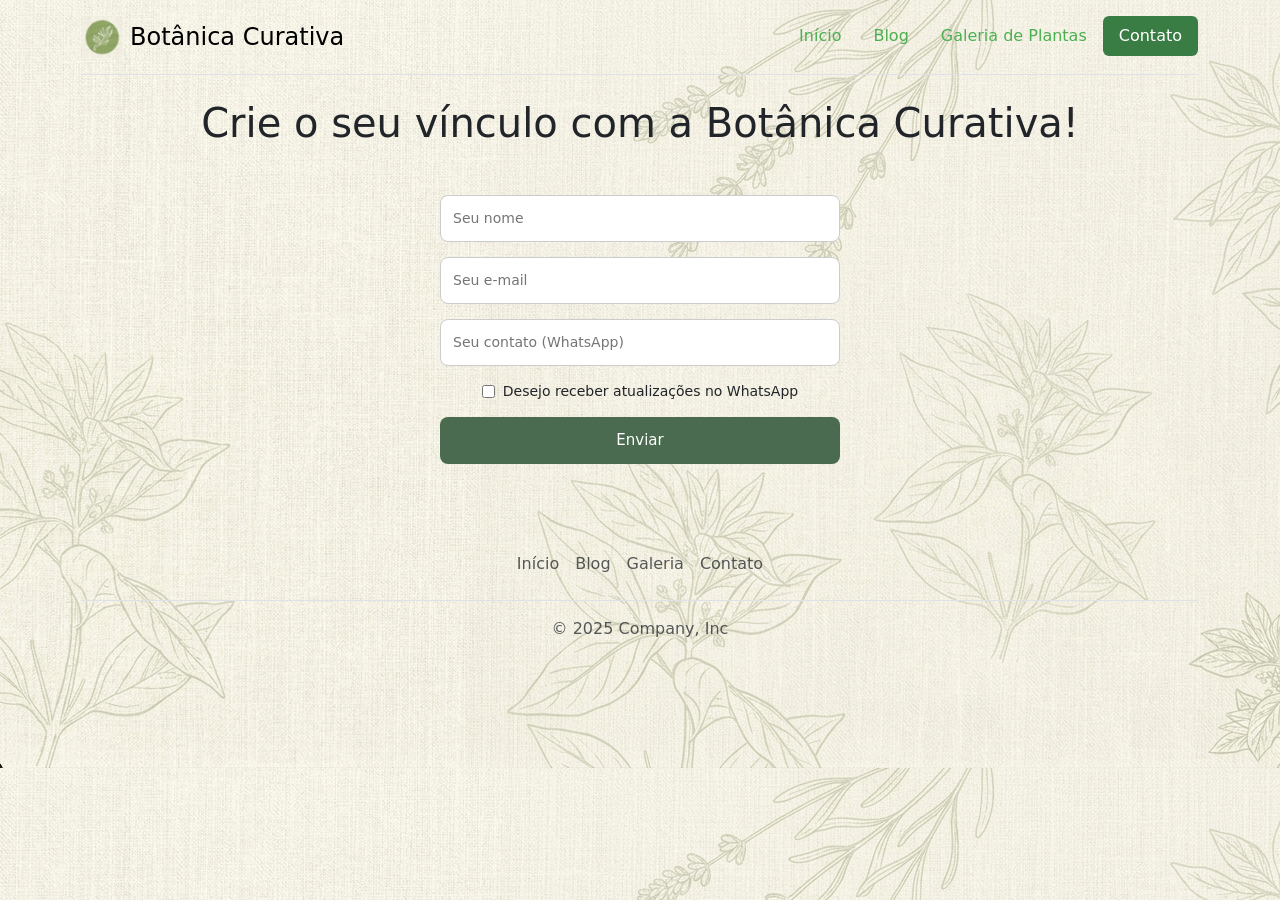
<file: contato.html>
<!DOCTYPE html>
<html lang="pt-br">
<head>
  <meta charset="UTF-8">
  <title>Contato</title>
  <link href = "index1.css" rel="stylesheet">
     <link href="	https://cdn.jsdelivr.net/npm/bootstrap@5.3.8/dist/css/bootstrap.min.css"
      rel="stylesheet">
</head>
<body>
<div class="container">
        <header
          class="d-flex flex-wrap justify-content-center py-3 mb-4 border-bottom">
            <a  href="/"  class="d-flex align-items-center mb-3 mb-md-0 me-md-auto link-body-emphasis text-decoration-none">
  <img src="imagens/logo.png" alt="Logo" width="40" height="40" class="me-2">
  <span class="fs-4">Botânica Curativa</span>
            </a>
          <ul class="nav nav-pills">
            <li class="nav-item"><a href="index.html" class="nav-link " aria-current="page">Início</a></li>
            <li class="nav-item"><a href="quemsomos.html" class="nav-link">Blog</a></li>
            <li class="nav-item"><a href="galeria.html" class="nav-link">Galeria de Plantas</a></li>
            <li class="nav-item"><a href="contato.html" class="nav-link active">Contato</a></li>
          </ul>
        </header>
      </div>

    <h1>Crie o seu vínculo com a Botânica Curativa!</h1>
<section class="form-section">

  <form class="form-contato">
    
    <input type="text" placeholder="Seu nome" required>

    <input type="email" placeholder="Seu e-mail" required>

    <input type="tel" placeholder="Seu contato (WhatsApp)" required>

    <label class="checkbox">
      <input type="checkbox">
      Desejo receber atualizações no WhatsApp
    </label>

    <button type="submit">Enviar</button>

  </form>
</section>
        </div>
      </main>
  <div class="container">
      <footer class="py-3 my-4">
        <ul class="nav justify-content-center border-bottom pb-3 mb-3">
          <li class="nav-item">
            <a href="#" class="nav-link px-2 text-body-secondary">Início</a>
          </li>
          <li class="nav-item">
            <a href="#" class="nav-link px-2 text-body-secondary">Blog</a>
          </li>
          <li class="nav-item">
            <a href="#" class="nav-link px-2 text-body-secondary">Galeria</a>
          </li>
          <li class="nav-item">
            <a href="#" class="nav-link px-2 text-body-secondary">Contato</a>
          </li>
        </ul>
        <p class="text-center text-body-secondary">&copy; 2025 Company, Inc</p>
      </footer>
    </div>

</body>
</html>
</body>
</html>
</file>
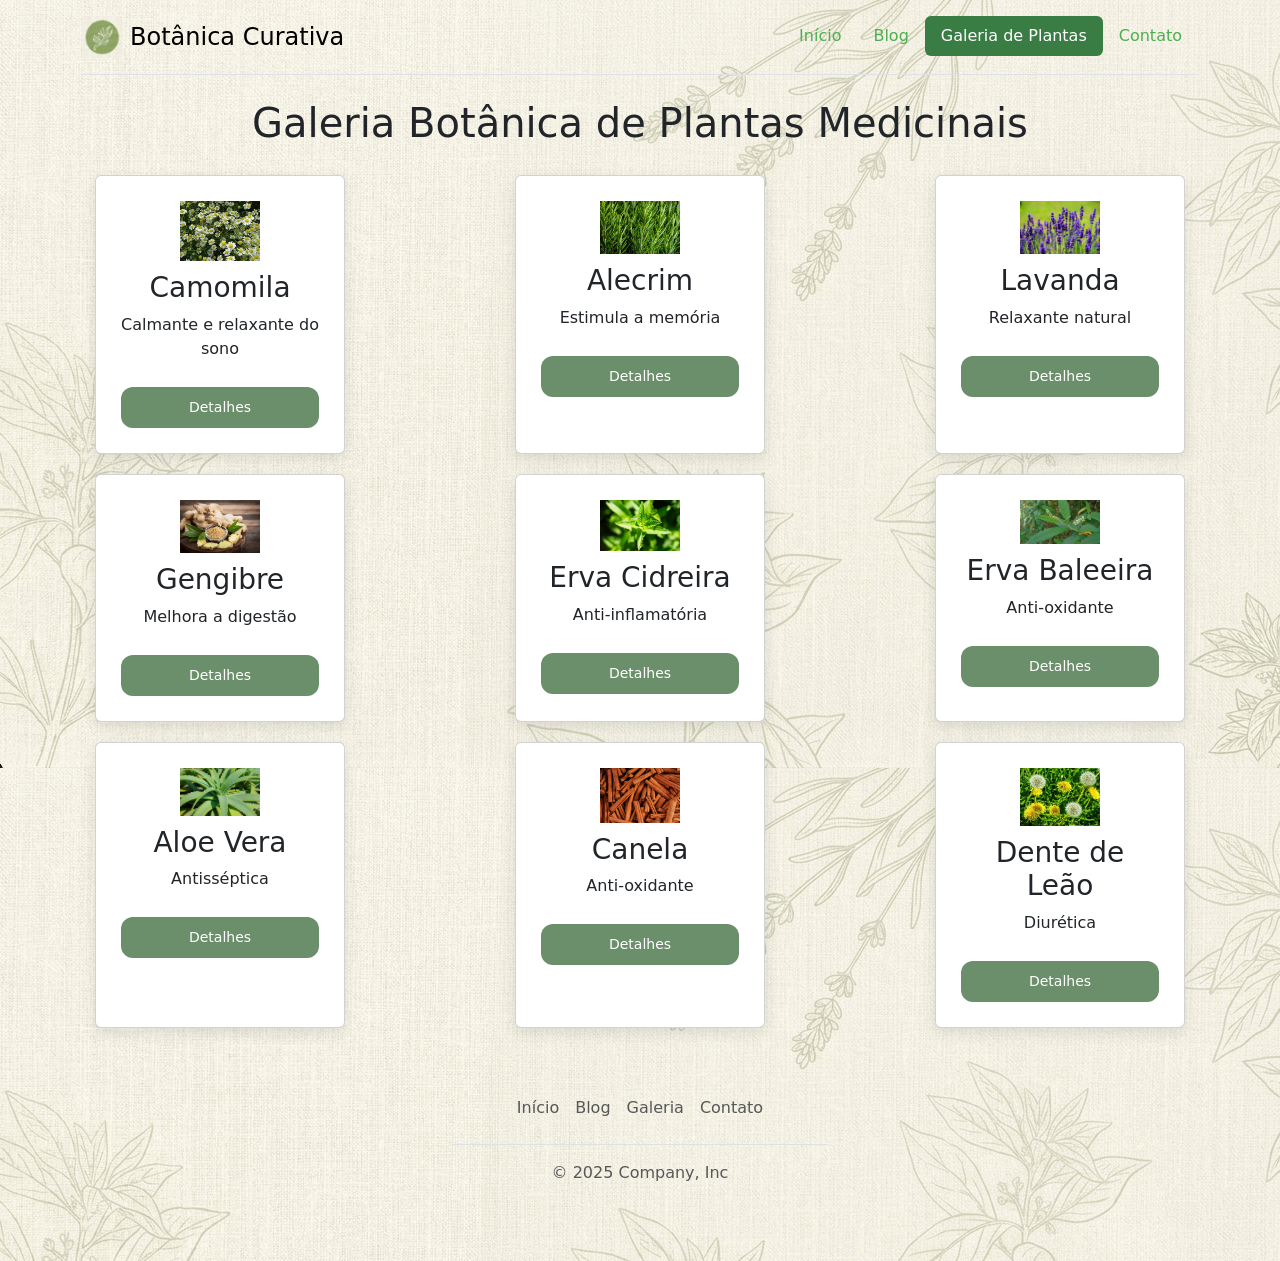
<file: galeria.html>
<!DOCTYPE html>
<html lang="pt-br">
<head>
  <meta charset="UTF-8">
  <title>Botânica Curativa</title>
  <link rel="stylesheet" href="index1.css">
  <link href="	https://cdn.jsdelivr.net/npm/bootstrap@5.3.8/dist/css/bootstrap.min.css"
      rel="stylesheet">
</head>
<body>
<div class="container">
        <header
          class="d-flex flex-wrap justify-content-center py-3 mb-4 border-bottom">
            <a  href="/"  class="d-flex align-items-center mb-3 mb-md-0 me-md-auto link-body-emphasis text-decoration-none">
  <img src="imagens/logo.png" alt="Logo" width="40" height="40" class="me-2">
  <span class="fs-4">Botânica Curativa</span>
            </a>
          <ul class="nav nav-pills">
            <li class="nav-item"><a href="index.html" class="nav-link " aria-current="page">Início</a></li>
            <li class="nav-item"><a href="quemsomos.html" class="nav-link">Blog</a></li>
            <li class="nav-item"><a href="galeria.html" class="nav-link active">Galeria de Plantas</a></li>
            <li class="nav-item"><a href="contato.html" class="nav-link">Contato</a></li>
          </ul>
        </header>
      </div>

  <h1>Galeria Botânica de Plantas Medicinais</h1>
  <section class="cards">

    <div class="card">
      <img src="imagens/camomila.webp" alt="">
      <h3>Camomila</h3>
      <p>Calmante e relaxante do sono</p>
      <a href="https://youtu.be/BGw6t3Wf0CU?si=ezE7hJxDyzEhVi4l" rel="noopener noreferrer" 
      target="_blank" class="button">
    Detalhes
  </a>
    </div>

    <div class="card">
      <img src="imagens/alecrim.webp">
      <h3>Alecrim</h3>
      <p>Estimula a memória</p>
      <a href="https://youtu.be/zy3qs_pWaVU?si=WjZxeQ0p5huvumLb" rel="noopener noreferrer" 
      target="_blank" class="button">
    Detalhes
  </a>
    </div>

    <div class="card">
      <img src="imagens/lavanda.webp">
      <h3>Lavanda</h3>
      <p>Relaxante natural</p>
      <a href="https://youtu.be/zQtSYiQm70U?si=mf4FlImpL4AzIW37" rel="noopener noreferrer" 
      target="_blank" class="button">
    Detalhes
  </a>
    </div>

    <div class="card">
      <img src="imagens/gengibre.webp">
      <h3>Gengibre</h3>
      <p>Melhora a digestão</p>
      <a href="https://youtu.be/R02407_NQ2U?si=5TPwTz2Ch39ull4p"  rel="noopener noreferrer"
       target="_blank" class="button">
    Detalhes
  </a>
    </div>

    <div class="card">
      <img src="imagens/erva-cidreira3.webp">
      <h3>Erva Cidreira</h3>
      <p>Anti-inflamatória</p>
      <a href="https://youtu.be/ingHRw2sWts?si=_-iVMm-qqJhBZi00" rel="noopener noreferrer" 
      target="_blank" class="button">
    Detalhes
  </a>
    </div>

    <div class="card">
      <img src="imagens/ervabaleeira.png">
      <h3>Erva Baleeira</h3>
      <p>Anti-oxidante</p>
      <a href="https://youtu.be/UakmeW2RhgM?si=C__94bEPkJKTpmUd" rel="noopener noreferrer" 
      target="_blank" class="button">
    Detalhes
  </a>
    </div>

    <div class="card">
      <img src="imagens/aloevera.jpg">
      <h3>Aloe Vera</h3>
      <p>Antisséptica</p>
      <a href="https://youtu.be/KxfxGlqSF8o?si=5OlJ3efzXjcLLzqB" rel="noopener noreferrer" 
      target="_blank" class="button">
    Detalhes
  </a>
    </div>

    <div class="card">
      <img src="imagens/canela.jpg">
      <h3>Canela</h3>
      <p>Anti-oxidante</p>
      <a href="https://youtu.be/ncgENrXmQCs?si=c5IziwR6Qa0_WBQq" rel="noopener noreferrer" 
      target="_blank" class="button">
    Detalhes
  </a>
    </div>

    <div class="card">
      <img src="imagens/dentedeleao.jpg">
      <h3>Dente de Leão</h3>
      <p>Diurética</p>
      <a href="https://youtu.be/esWc0k1VFI8?si=ylVN4WMgoXiHJ4NR" rel="noopener noreferrer" 
      target="_blank" class="button">
    Detalhes
  </a>
    </div>
  <br>
  <br>
  <br>
  <div class="container">
      <footer class="py-3 my-4">
        <ul class="nav justify-content-center border-bottom pb-3 mb-3">
          <li class="nav-item">
            <a href="#" class="nav-link px-2 text-body-secondary">Início</a>
          </li>
          <li class="nav-item">
            <a href="#" class="nav-link px-2 text-body-secondary">Blog</a>
          </li>
          <li class="nav-item">
            <a href="#" class="nav-link px-2 text-body-secondary">Galeria</a>
          </li>
          <li class="nav-item">
            <a href="#" class="nav-link px-2 text-body-secondary">Contato</a>
          </li>
        </ul>
        <p class="text-center text-body-secondary">&copy; 2025 Company, Inc</p>
      </footer>
    </div>

</main>

</body>
</html>
</file>
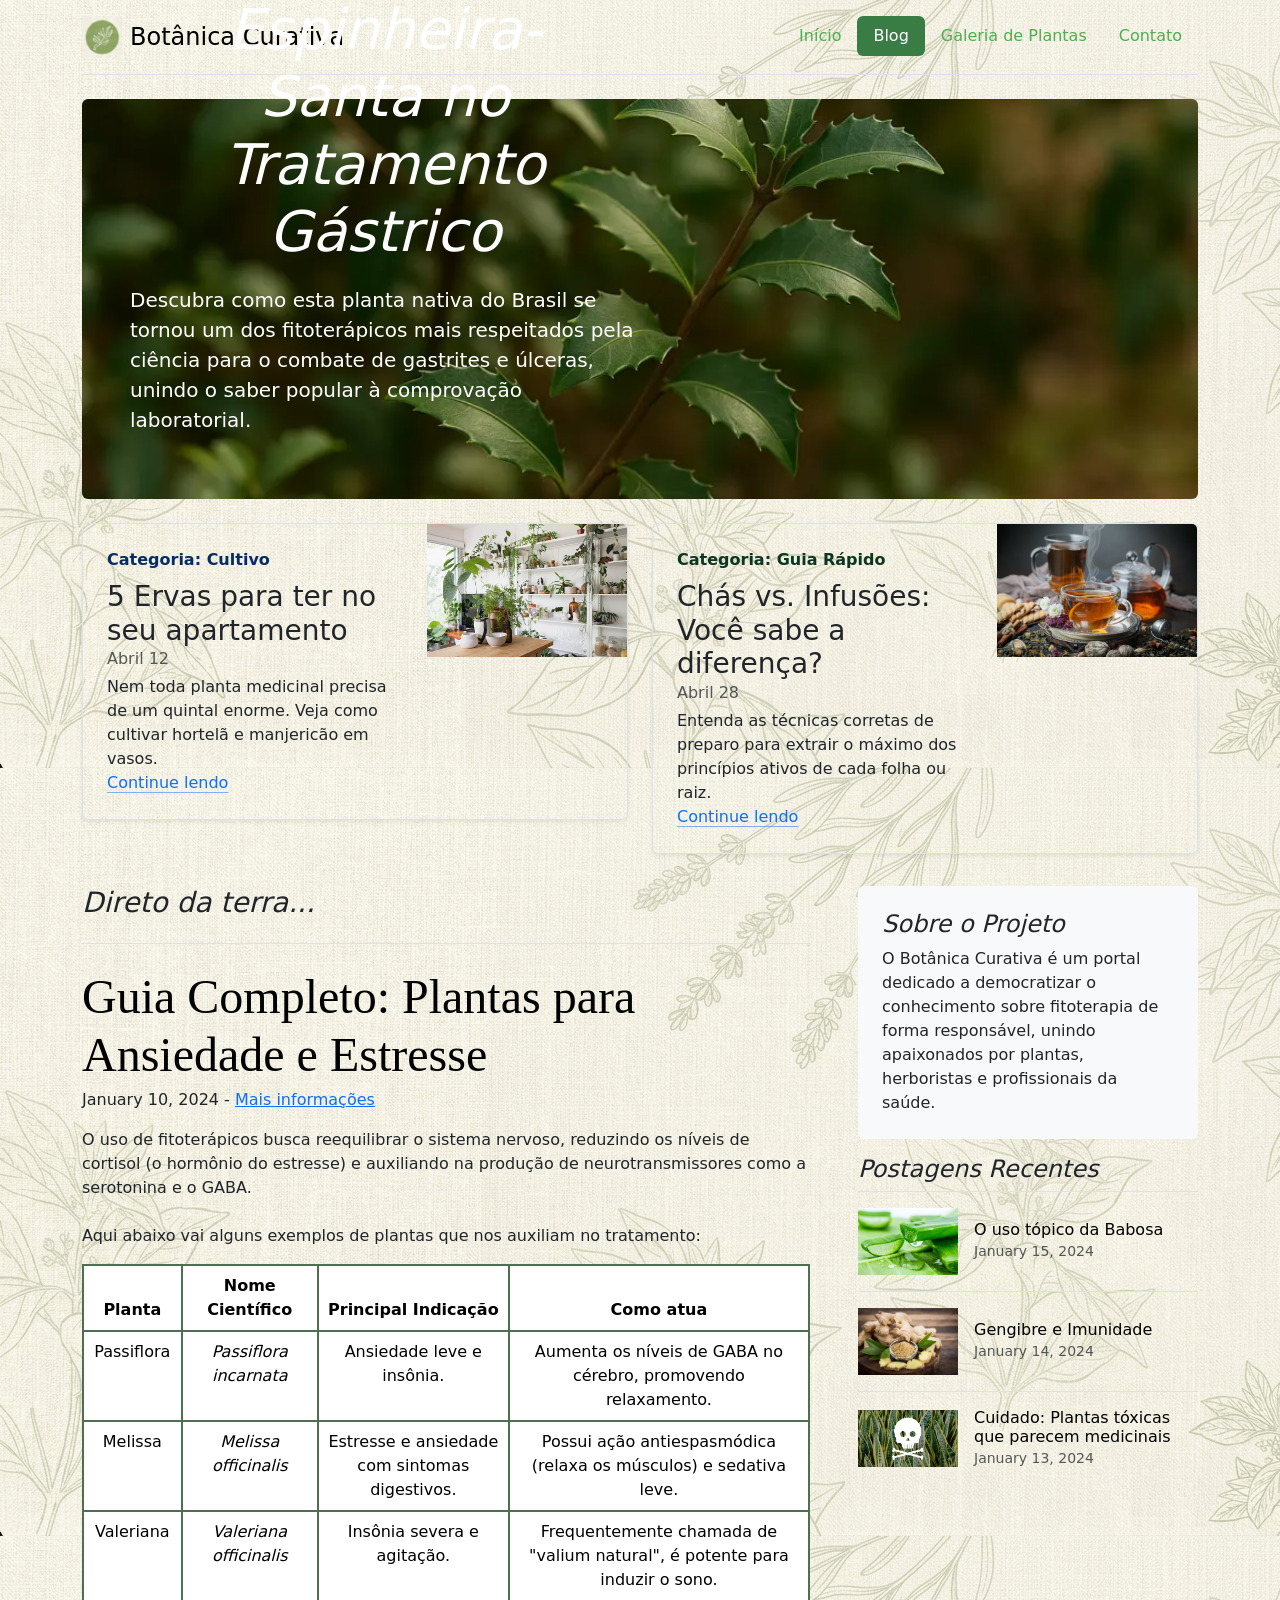
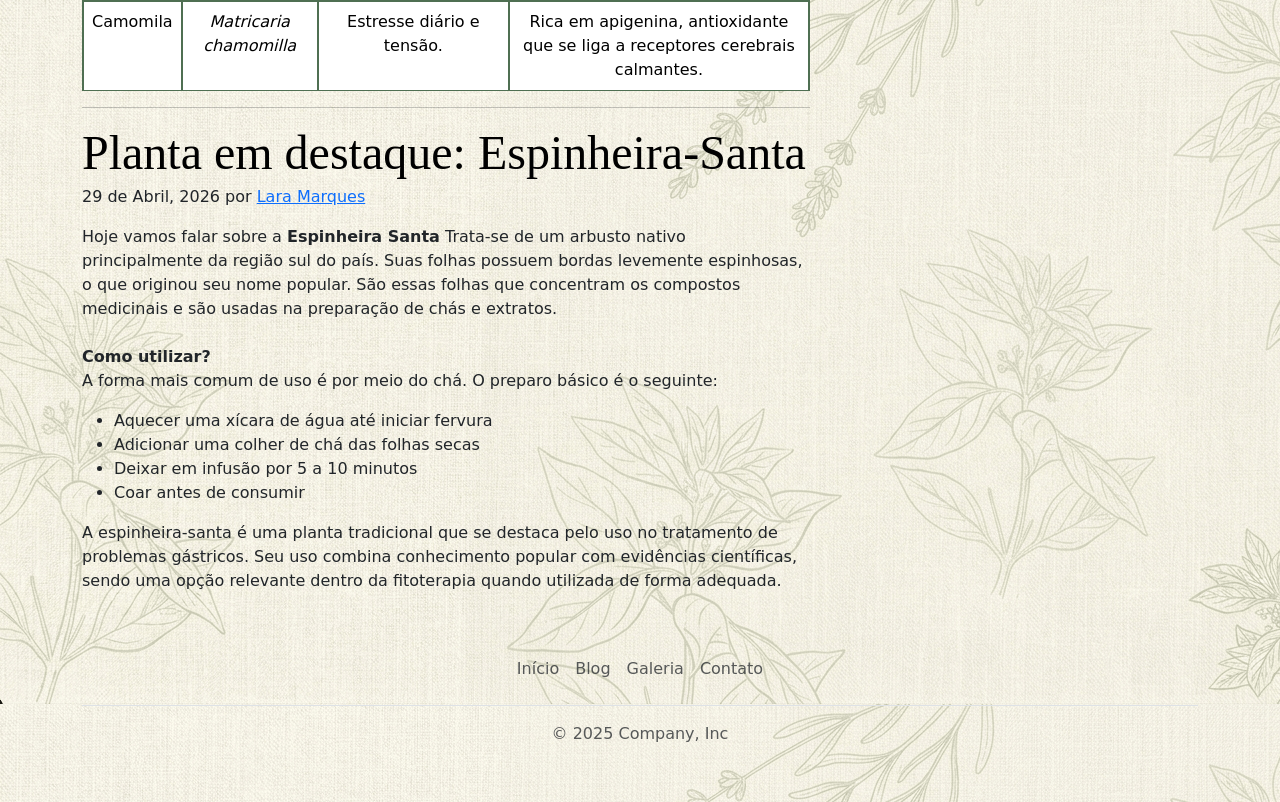
<file: quemsomos.html>
<!DOCTYPE html>
<html lang="pt-br">
<head>
  <meta charset="UTF-8">
  <title>O que fazemos?</title>
  <link href="	https://cdn.jsdelivr.net/npm/bootstrap@5.3.8/dist/css/bootstrap.min.css"
      rel="stylesheet">
      <link href = "index1.css" rel="stylesheet">
</head>
<body>
<div class="container">
        <header
          class="d-flex flex-wrap justify-content-center py-3 mb-4 border-bottom">
            <a  href="/"  class="d-flex align-items-center mb-3 mb-md-0 me-md-auto link-body-emphasis text-decoration-none">
  <img src="imagens/logo.png" alt="Logo" width="40" height="40" class="me-2">
  <span class="fs-4">Botânica Curativa</span>
            </a>
          <ul class="nav nav-pills">
            <li class="nav-item"><a href="index.html" class="nav-link" aria-current="page">Início</a></li>
            <li class="nav-item"><a href="quemsomos.html" class="nav-link active">Blog</a></li>
            <li class="nav-item"><a href="galeria.html" class="nav-link">Galeria de Plantas</a></li>
            <li class="nav-item"><a href="contato.html" class="nav-link">Contato</a></li>
          </ul>
        </header>
      </div>
      
    <main class="container">
      <div class="p-4 p-md-5 mb-4 rounded text-white d-flex align-items-end"
     style="background-image: url('imagens/espinheira-santa.webp'); 
            background-size: cover; 
            background-position: center; 
            height: 400px;">
        <div class="col-lg-6 px-0">
          <h1 class="display-4 fst-italic">
           O Poder Ancestral da Espinheira-Santa no Tratamento Gástrico
          </h1>
          <p class="lead my-3">
            Descubra como esta planta nativa do Brasil se tornou um dos fitoterápicos mais respeitados 
            pela ciência para o combate de gastrites e úlceras, unindo o saber popular à comprovação laboratorial.
          </p>
        </div>
      </div>
      <div class="row mb-2">
        <div class="col-md-6">
          <div
            class="row g-0 border rounded overflow-hidden flex-md-row mb-4 shadow-sm h-md-250 position-relative">
            <div class="col p-4 d-flex flex-column position-static">
              <strong class="d-inline-block mb-2 text-primary-emphasis" >Categoria: Cultivo</strong>
              <h3 class="mb-0">5 Ervas para ter no seu apartamento</h3>
              <div class="mb-1 text-body-secondary">Abril 12</div>
              <p class="card-text mb-auto">
                Nem toda planta medicinal precisa de um quintal enorme.
                 Veja como cultivar hortelã e manjericão em vasos.</p>
              <a
                href="#"
                class="icon-link gap-1 icon-link-hover stretched-link"
              >
                Continue lendo
                <svg class="bi" aria-hidden="true">
                  <use xlink:href="#chevron-right"></use>
                </svg>
              </a>
            </div>
            <div class="col-auto d-none d-lg-block">
              <div class="col-auto d-none d-lg-block">
  <img 
    src="imagens/plantascasa.jpg" 
    alt="Ervas em vaso"
    width="200"
    height="250"
    style="object-fit: cover;">
</div>
            </div>
          </div>
        </div>
        <div class="col-md-6">
          <div
            class="row g-0 border rounded overflow-hidden flex-md-row mb-4 shadow-sm h-md-250 position-relative"
          >
            <div class="col p-4 d-flex flex-column position-static">
              <strong class="d-inline-block mb-2 text-success-emphasis"
                >Categoria: Guia Rápido</strong
              >
              <h3 class="mb-0">Chás vs. Infusões: Você sabe a diferença?</h3>
              <div class="mb-1 text-body-secondary">Abril 28</div>
              <p class="mb-auto">
                Entenda as técnicas corretas de preparo para extrair o 
                máximo dos princípios ativos de cada folha ou raiz.
              </p>
              <a
                href="#"
                class="icon-link gap-1 icon-link-hover stretched-link"
              >
                Continue lendo
              </a>
            </div>
            <div class="col-auto d-none d-lg-block">
  <img 
    src="imagens/cha-quente.jpg" 
    alt="Ervas em vaso"
    width="200"
    height="250"
    style="object-fit: cover;">
</div>
          </div>
        </div>
      </div>
      <div class="row g-5">
        <div class="col-md-8">
          <h3 class="pb-4 mb-4 fst-italic border-bottom">Direto da terra...</h3>
          <article class="blog-post">
            <h2 class="display-5 link-body-emphasis mb-1">Guia Completo: Plantas para Ansiedade e Estresse</h2>
            <p class="blog-post-meta">
              January 10, 2024 - <a href="https://pontoessencial.com/plantas-medicinais/">Mais informações</a>
            </p>
            <p>
              O uso de fitoterápicos busca reequilibrar o sistema nervoso, reduzindo os níveis de cortisol 
              (o hormônio do estresse) e auxiliando na produção de neurotransmissores como a serotonina e o GABA.
              <br>
              <br>
              Aqui abaixo vai alguns exemplos de plantas que nos auxiliam no tratamento:
            </p>
            <table class="table">
    <thead>
      <tr>
        <th>Planta</th>
        <th>Nome Científico</th>
        <th>Principal Indicação</th>
        <th>Como atua</th>
      </tr>
    </thead>
    <tbody>
      <tr>
        <td>Passiflora</td>
        <td><em>Passiflora incarnata</em></td>
        <td>Ansiedade leve e insônia.</td>
        <td>Aumenta os níveis de GABA no cérebro, promovendo relaxamento.</td>
      </tr>

      <tr>
        <td>Melissa</td>
        <td><em>Melissa officinalis</em></td>
        <td>Estresse e ansiedade com sintomas digestivos.</td>
        <td>Possui ação antiespasmódica (relaxa os músculos) e sedativa leve.</td>
      </tr>

      <tr>
        <td>Valeriana</td>
        <td><em>Valeriana officinalis</em></td>
        <td>Insônia severa e agitação.</td>
        <td>Frequentemente chamada de "valium natural", é potente para induzir o sono.</td>
      </tr>

      <tr>
        <td>Camomila</td>
        <td><em>Matricaria chamomilla</em></td>
        <td>Estresse diário e tensão.</td>
        <td>Rica em apigenina, antioxidante que se liga a receptores cerebrais calmantes.</td>
      </tr>
    </tbody>
  </table>
            <hr/>

<article class="blog-post">
  <h2 class="display-5 link-body-emphasis mb-1">Planta em destaque: Espinheira-Santa</h2>
  
  <p class="blog-post-meta">
    29 de Abril, 2026 por <a href="#">Lara Marques</a>
  </p>

  <p>
    Hoje vamos falar sobre a <strong>Espinheira Santa</strong>
    Trata-se de um arbusto nativo principalmente da região sul do país. Suas folhas possuem bordas 
   levemente espinhosas, o que originou seu nome popular. 
   São essas folhas que concentram os compostos medicinais e são usadas na preparação de chás e extratos.
    <br>
<br>
    <strong>Como utilizar?</strong>
<br>
A forma mais comum de uso é por meio do chá. O preparo básico é o seguinte:</p>

  <ul>
    <li>Aquecer uma xícara de água até iniciar fervura</li>
    <li>Adicionar uma colher de chá das folhas secas</li>
    <li>Deixar em infusão por 5 a 10 minutos</li>
    <li>Coar antes de consumir</li>
  
  </ul>

  <p>
   A espinheira-santa é uma planta tradicional que se destaca pelo uso no tratamento de problemas gástricos. Seu uso combina conhecimento popular com 
   evidências científicas, sendo uma opção relevante dentro da fitoterapia quando utilizada de forma adequada.
</article>

</nav>
</div>
        <div class="col-md-4">
          <div class="position-sticky" style="top: 2rem">
            <div class="p-4 mb-3 bg-body-tertiary rounded">
              <h4 class="fst-italic">Sobre o Projeto</h4>
              <p class="mb-0">
                O Botânica Curativa é um portal dedicado a democratizar o conhecimento 
                sobre fitoterapia de forma responsável, unindo apaixonados por plantas, herboristas 
                e profissionais da saúde.
              </p>
            </div>
            <div>
              <h4 class="fst-italic">Postagens Recentes</h4>
              <ul class="list-unstyled">
                <li>
                  <a
                    class="d-flex flex-column flex-lg-row gap-3 align-items-start align-items-lg-center py-3 link-body-emphasis text-decoration-none border-top"
                    href="#"
                  >
                    <div class="col-auto d-none d-lg-block">
  <img 
    src="imagens/babosa-1.jpg" 
    alt="Ervas em vaso"
    width="100"
    height="96"
    style="object-fit: cover;">
</div>
                    <div class="col-lg-8">
                      <h6 class="mb-0">O uso tópico da Babosa</h6>
                      <small class="text-body-secondary"
                        >January 15, 2024</small
                      >
                    </div>
                  </a>
                </li>
                <li>
                  <a
                    class="d-flex flex-column flex-lg-row gap-3 align-items-start align-items-lg-center py-3 link-body-emphasis text-decoration-none border-top"
                    href="#"
                  >
                    <div class="col-auto d-none d-lg-block">
  <img 
    src="imagens/gengibre.webp" 
    alt="Ervas em vaso"
    width="100"
    height="96"
    style="object-fit: cover;">
</div>
                    <div class="col-lg-8">
                      <h6 class="mb-0">Gengibre e Imunidade</h6>
                      <small class="text-body-secondary"
                        >January 14, 2024</small
                      >
                    </div>
                  </a>
                </li>
                <li>
                  <a
                    class="d-flex flex-column flex-lg-row gap-3 align-items-start align-items-lg-center py-3 link-body-emphasis text-decoration-none border-top"
                    href="#"
                  >
                    <div class="col-auto d-none d-lg-block">
  <img 
    src="imagens/toxica.webp" 
    alt="Ervas em vaso"
    width="100"
    height="96"
    style="object-fit: cover;">
</div>
                    <div class="col-lg-8">
                      <h6 class="mb-0">
                        Cuidado: Plantas tóxicas que parecem medicinais
                      </h6>
                      <small class="text-body-secondary"
                        >January 13, 2024</small
                      >
                    </div>
                  </a>
                </li>
              </ul>
            </div>
          </div>
        </div>
      </div>
    </main>
<div class="container">
      <footer class="py-3 my-4">
        <ul class="nav justify-content-center border-bottom pb-3 mb-3">
          <li class="nav-item">
            <a href="index.html" class="nav-link px-2 text-body-secondary">Início</a>
          </li>
          <li class="nav-item">
            <a href="quemsomos.html" class="nav-link px-2 text-body-secondary">Blog</a>
          </li>
          <li class="nav-item">
            <a href="galeria.html" class="nav-link px-2 text-body-secondary">Galeria</a>
          </li>
          <li class="nav-item">
            <a href="contato.html" class="nav-link px-2 text-body-secondary">Contato</a>
          </li>
        </ul>
        <p class="text-center text-body-secondary">&copy; 2025 Company, Inc</p>
      </footer>
    </div>
</body>
</html>
</file>
<file: index1.css>
body{background-image:url("./imagens/fundo.png");}

h1{text-align:center;margin:20px;}
h2{font-family:'Playfair Display',serif;font-size:30px;}

.bloco{background:white;width:fit-content;margin:15px;}
.bloco img{width:50px;height:auto;}

.logo{font-size:30px;font-weight:bold;font-family:Cambria,Cochin,Georgia,Times,serif;color:#3c5c38;}

nav a{margin:0 20px;text-decoration:none;color:#333;font-weight:500;}

.banner{
  margin:20px auto;width:90%;height:380px;border-radius:20px;
  background-image:url("imagens/plant2.jpg");background-size:cover;background-position:center;
  display:flex;flex-direction:column;justify-content:center;align-items:center;
}
.banner h1{color:white;font-size:36px;width:700px;margin-bottom:20px;}

.search-box{
  display:flex;justify-content:center;align-items:center;
  max-width:600px;margin:0 auto;
}
.search-box input{
  flex:1;padding:12px 18px;border:none;border-radius:8px 0 0 8px;
  font-size:16px;outline:none;
}
.search-box button{
  padding:12px 18px;border:none;color:rgb(247,250,245);
  background-color:#7cb77c;font-size:14px;border-radius:0 8px 8px 0;
  cursor:pointer;transition:0.3s;
}
.search-box button:hover{background-color:#42814a;}

.categorias{display:flex;justify-content:center;gap:30px;margin-top:-50px;}

.card img{width:40px;display:block;margin:0 auto;}

video{
  width:90%;margin:60px auto;height:200px;
  object-fit:cover;border-radius:15px;
}

.meio-site{
  display:flex;justify-content:center;align-items:center;
  width:90%;margin:60px auto;gap:50px;
}
.conteudo-meio{width:90%;margin:60px auto;}

.blog-preview{display:flex;gap:30px;margin-top:20px;}
.blog-card{
  background:rgb(175,236,140);padding:15px;border-radius:15px;
  box-shadow:0 5px 10px rgba(0,0,0,0.1);width:30%;
}
.blog-card img{width:100%;border-radius:10px;}

.card{
  background:#e8eddc;padding:25px;border-radius:20px;width:170px;
  text-align:center;box-shadow:0 5px 15px rgba(0,0,0,0.1);
}
.card img{width:40px;margin-bottom:10px;}

.cards{
  display:grid;grid-template-columns:repeat(3,1fr);
  gap:20px;padding:20px;justify-items:center;
}
.cards .card{width:250px;background:#fff;}
.cards .card img{width:80px;}
.cards .card button{
  margin-top:10px;padding:8px 12px;border:none;
  background:#6b8e6b;color:white;border-radius:10px;cursor:pointer;
}
.cards .card button:hover{background:#4f6f4f;}

.galeria{text-align:center;margin-bottom:20px;}

.plantas{display:flex;gap:20px;justify-content:center;}
.plantas img{width:200px;border-radius:10px;display:inline-block;}

.tabela-terapeutica{width:90%;margin:60px auto;}

table{width:100%;border-collapse:collapse;}
th,td{text-align:center;padding:12px;border:2px solid #4f6f52;}
th{background:#e6f0e6;}

.subtitulo{font-size:20px;color:#3d5a40;margin-bottom:50px;}

.conteudo{display:flex;flex-direction:column;gap:25px;align-items:center;}

.item{
  display:flex;align-items:center;gap:15px;
  font-size:20px;color:#2f4f2f;
}
.item img{width:28px;height:28px;}

.form-section{text-align:center;padding:40px 20px;}

.form-contato{
  max-width:400px;margin:0 auto;
  display:flex;flex-direction:column;gap:15px;
}
.form-contato input{
  padding:12px;border-radius:8px;border:1px solid #ccc;
  font-size:14px;outline:none;
}
.form-contato input:focus{border-color:#4a6b4f;}

.checkbox{
  display:flex;align-items:center;gap:8px;
  font-size:14px;justify-content:center;
}

.form-contato button{
  padding:12px;border:none;border-radius:8px;
  background-color:#4a6b4f;color:white;font-size:15px;
  cursor:pointer;transition:0.3s;
}
.form-contato button:hover{background-color:#3b5a3f;}

.button{
  margin-top:10px;padding:10px 18px;background-color:#6b8e6b;
  color:white;text-decoration:none;border-radius:12px;
  font-size:14px;font-weight:500;transition:0.3s;
}
.button:hover{background-color:#4f6f4f;transform:scale(1.05);}

.nav-pills .nav-link.active{background-color:#3A7D44!important;color:white!important;}
.nav-pills .nav-link{color:#4CAF50!important;}
.nav-pills .nav-link:hover{background-color:#3e8e41!important;color:white!important;}

header{padding:0;}

img{max-width:100%;height:auto;}
*{box-sizing:border-box;}

@media (max-width:768px){
  .banner{height:auto;padding:30px 15px;}
  .banner h1{width:100%;font-size:22px;text-align:center;}

  .search-box{flex-direction:column;gap:10px;}
  .search-box input,.search-box button{width:100%;border-radius:8px;}

  .categorias{flex-wrap:wrap;gap:15px;}

  .meio-site{flex-direction:column;gap:20px;}

  .blog-preview{flex-direction:column;}
  .blog-card{width:100%;}

  .cards{grid-template-columns:1fr;}

  .plantas{flex-wrap:wrap;gap:10px;}
  .plantas img{width:100%;max-width:200px;}

  video{width:100%;height:auto;}
}

@media (min-width:769px) and (max-width:1024px){
  .cards{grid-template-columns:repeat(2,1fr);}
  .blog-preview{flex-wrap:wrap;}
  .blog-card{width:45%;}
  .meio-site{flex-direction:column;}
}
</file>
